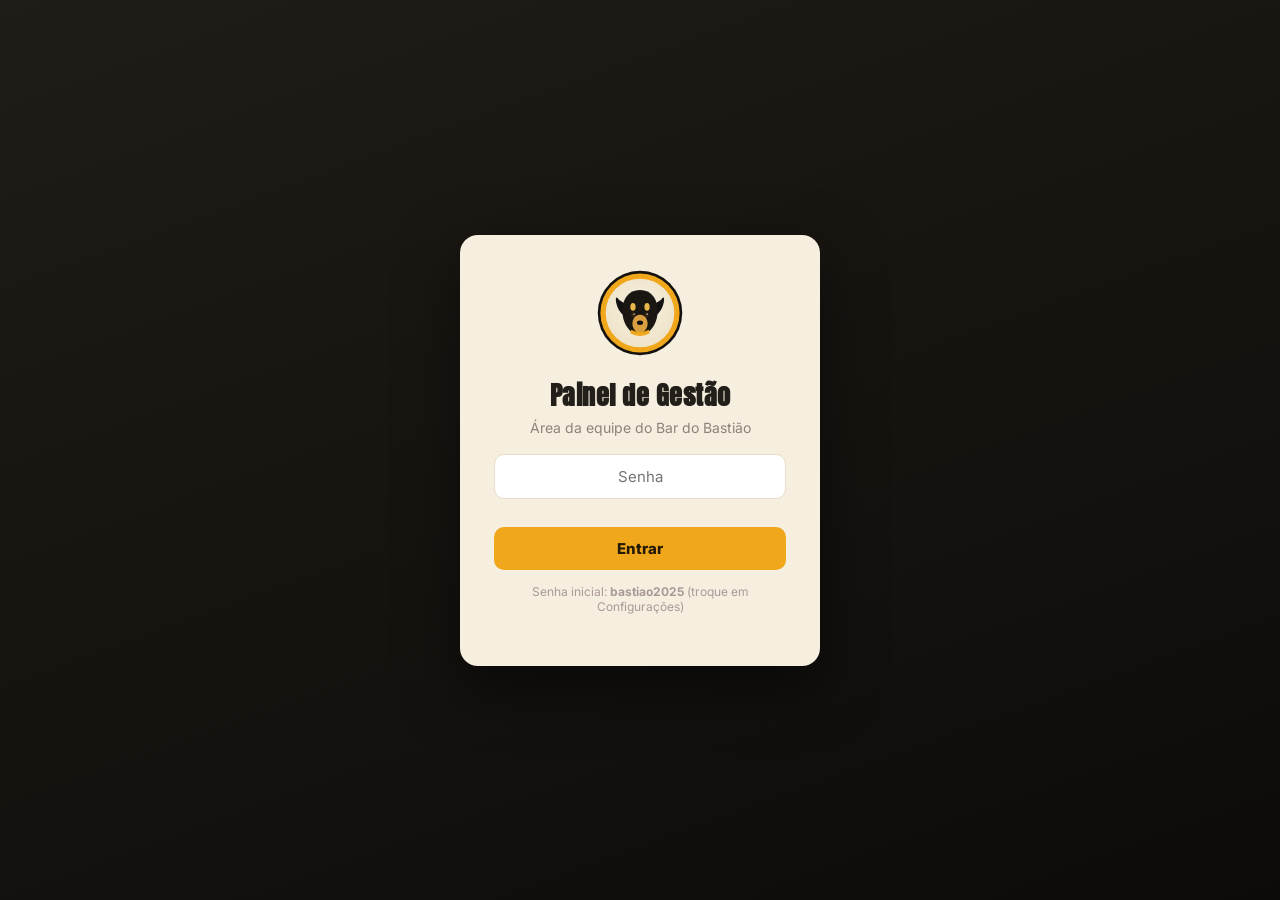
<file: gestao.html>
<!DOCTYPE html>
<html lang="pt-BR">
<head>
  <meta charset="UTF-8">
  <meta name="viewport" content="width=device-width, initial-scale=1">
  <title>Painel de Gestão — Bar do Bastião</title>
  <link rel="icon" href="assets/img/logo.svg">
  <meta name="robots" content="noindex">
  <link rel="preconnect" href="https://fonts.googleapis.com">
  <link rel="preconnect" href="https://fonts.gstatic.com" crossorigin>
  <link href="https://fonts.googleapis.com/css2?family=Anton&family=Inter:wght@400;600;700;800&display=swap" rel="stylesheet">
  <link rel="stylesheet" href="assets/css/gestao.css">
</head>
<body>

  <!-- LOGIN -->
  <div class="gate" id="gate" style="display:none">
    <div class="card">
      <img src="assets/img/logo.svg" alt="Bar do Bastião">
      <h1 class="tit">Painel de Gestão</h1>
      <p>Área da equipe do Bar do Bastião</p>
      <input id="gatePw" type="password" placeholder="Senha" autocomplete="current-password">
      <div class="gateErr err" id="gateErr"></div>
      <button id="gateBtn">Entrar</button>
      <p style="margin-top:14px;font-size:12px;color:#a99">Senha inicial: <b>bastiao2025</b> (troque em Configurações)</p>
    </div>
  </div>

  <!-- APP -->
  <div class="app" id="app">
    <aside class="side">
      <div class="logo">
        <img src="assets/img/logo.svg" alt="">
        <div><b>BASTIÃO</b><br><span>Gestão</span></div>
      </div>
      <nav>
        <button data-a="dashboard" class="on">📊 Visão geral</button>
        <button data-a="cardapio">📋 Cardápio & Fichas</button>
        <button data-a="estoque">📦 Estoque</button>
        <button data-a="financeiro">💰 Financeiro</button>
        <button data-a="config">⚙️ Configurações</button>
      </nav>
      <div class="bottom">
        <a href="index.html" target="_blank">Ver cardápio online ↗</a><br><br>
        <button id="logout" style="background:none;color:#a99;padding:0;font-size:12px">Sair do painel</button>
      </div>
    </aside>
    <main class="main" id="content"></main>
  </div>

  <script src="assets/js/data.js"></script>
  <script src="assets/js/gestao.js"></script>
</body>
</html>
</file>
<file: assets/css/gestao.css>
/* ===== BAR DO BASTIÃO — Painel de Gestão ===== */
:root{
  --preto:#141210; --preto2:#1e1b17; --carvao:#26221c; --creme:#f6efdf;
  --ambar:#f0a71c; --ambar-esc:#c9840f; --dourado:#e8b64a;
  --verde:#3f9d5a; --vermelho:#c0442e; --azul:#3b7bd4;
  --linha:#e7ddc6; --texto:#221f1a; --cinza:#8c8478;
  --font-tit:"Anton",Impact,sans-serif; --font-txt:"Inter",system-ui,sans-serif;
}
*{box-sizing:border-box;margin:0;padding:0}
body{font-family:var(--font-txt);background:#f2ebda;color:var(--texto)}
button{font-family:inherit;cursor:pointer;border:none}
a{color:inherit;text-decoration:none}
.tit{font-family:var(--font-tit);letter-spacing:.5px}

/* ---- Login gate ---- */
.gate{position:fixed;inset:0;background:linear-gradient(160deg,#201c17,#0d0b09);display:flex;
  align-items:center;justify-content:center;z-index:100;padding:20px}
.gate .card{background:var(--creme);border-radius:18px;padding:34px;max-width:360px;width:100%;text-align:center;box-shadow:0 20px 60px rgba(0,0,0,.5)}
.gate img{width:88px;margin:0 auto 14px}
.gate h1{font-size:26px;margin-bottom:4px}
.gate p{color:var(--cinza);font-size:14px;margin-bottom:18px}
.gate input{width:100%;padding:12px;border:1.5px solid var(--linha);border-radius:10px;font-size:15px;margin-bottom:10px;text-align:center}
.gate button{width:100%;padding:12px;background:var(--ambar);color:#241a06;font-weight:800;border-radius:10px;font-size:15px}
.gate .err{color:var(--vermelho);font-size:13px;min-height:18px}

/* ---- Layout ---- */
.app{display:none;min-height:100vh;grid-template-columns:230px 1fr}
.app.on{display:grid}
.side{background:var(--preto);color:var(--creme);padding:18px 12px;position:sticky;top:0;height:100vh;display:flex;flex-direction:column}
.side .logo{display:flex;gap:10px;align-items:center;padding:6px 8px 18px;border-bottom:1px solid rgba(240,167,28,.25);margin-bottom:12px}
.side .logo img{width:38px}
.side .logo b{font-family:var(--font-tit);font-size:17px;line-height:.9}
.side .logo span{font-size:10px;color:var(--dourado);letter-spacing:1.5px;text-transform:uppercase}
.side nav{display:flex;flex-direction:column;gap:4px}
.side nav button{display:flex;gap:10px;align-items:center;width:100%;text-align:left;background:none;color:var(--creme);
  padding:11px 12px;border-radius:10px;font-size:14.5px;font-weight:600;opacity:.85}
.side nav button:hover{background:rgba(255,255,255,.06);opacity:1}
.side nav button.on{background:var(--ambar);color:#241a06;opacity:1;font-weight:800}
.side .bottom{margin-top:auto;font-size:12px;color:#7a7266;padding:10px 8px}
.side .bottom a{color:var(--dourado)}

.main{padding:26px 30px;overflow:auto;max-height:100vh}
.page-head{display:flex;align-items:center;justify-content:space-between;margin-bottom:22px;flex-wrap:wrap;gap:12px}
.page-head h1{font-size:30px}
.page-head .sub{color:var(--cinza);font-size:14px}

/* ---- KPIs ---- */
.kpis{display:grid;grid-template-columns:repeat(auto-fill,minmax(190px,1fr));gap:16px;margin-bottom:24px}
.kpi{background:#fff;border-radius:14px;padding:18px;box-shadow:0 6px 18px rgba(0,0,0,.06);border-left:4px solid var(--ambar)}
.kpi .lbl{font-size:12.5px;color:var(--cinza);font-weight:600;text-transform:uppercase;letter-spacing:.5px}
.kpi .val{font-family:var(--font-tit);font-size:30px;margin-top:6px}
.kpi.g{border-color:var(--verde)} .kpi.r{border-color:var(--vermelho)} .kpi.b{border-color:var(--azul)}
.kpi small{color:var(--cinza);font-size:12px}

/* ---- Cards / tabelas ---- */
.card2{background:#fff;border-radius:14px;box-shadow:0 6px 18px rgba(0,0,0,.06);margin-bottom:22px;overflow:hidden}
.card2 .ch{padding:16px 18px;border-bottom:1px solid var(--linha);display:flex;justify-content:space-between;align-items:center;flex-wrap:wrap;gap:10px}
.card2 .ch h2{font-size:18px;font-family:var(--font-txt);font-weight:800}
.card2 .cb{padding:6px 0}
table{width:100%;border-collapse:collapse;font-size:14px}
th,td{padding:11px 14px;text-align:left;border-bottom:1px solid #f0e8d4}
th{font-size:11.5px;text-transform:uppercase;letter-spacing:.5px;color:var(--cinza);font-weight:700;background:#faf6ec}
td.num,th.num{text-align:right;font-variant-numeric:tabular-nums}
tr:last-child td{border-bottom:none}
tr.clickable{cursor:pointer} tr.clickable:hover{background:#fdf9ef}
.pill{display:inline-block;padding:3px 9px;border-radius:999px;font-size:12px;font-weight:700}
.pill.ok{background:#e3f5e8;color:#2c7a44} .pill.warn{background:#fdecea;color:#b23a28}
.pill.mid{background:#fff3d9;color:#a9760a}
.chip{display:inline-block;padding:2px 8px;border-radius:6px;font-size:12px;font-weight:700;background:#f0e8d4;color:#6b6355}
.mini{font-size:12px;color:var(--cinza)}

/* botões */
.b{padding:9px 15px;border-radius:9px;font-weight:800;font-size:13.5px}
.b-p{background:var(--ambar);color:#241a06} .b-p:hover{background:var(--dourado)}
.b-d{background:var(--preto);color:var(--creme)} .b-d:hover{background:var(--carvao)}
.b-o{background:#fff;border:1.5px solid var(--linha);color:var(--texto)} .b-o:hover{border-color:var(--ambar)}
.b-g{background:var(--verde);color:#fff} .b-r{background:#fbe9e6;color:var(--vermelho)}
.b-sm{padding:6px 10px;font-size:12.5px}

input,select,textarea{font-family:inherit;padding:9px 11px;border:1.5px solid var(--linha);border-radius:9px;font-size:14px;background:#fff}
input:focus,select:focus,textarea:focus{outline:none;border-color:var(--ambar)}
.inp-sm{width:90px;text-align:right}
label.fld{display:flex;flex-direction:column;gap:5px;font-size:13px;font-weight:600;color:#5c554a}

/* ficha técnica expandida */
.ficha{background:#faf6ec;padding:18px 22px}
.ficha .grid2{display:grid;grid-template-columns:1.4fr 1fr;gap:24px}
.ficha h4{font-size:13px;text-transform:uppercase;letter-spacing:.5px;color:var(--cinza);margin-bottom:8px}
.ficha table{background:#fff;border-radius:10px;overflow:hidden}
.resumo{background:#fff;border-radius:10px;padding:16px}
.resumo .l{display:flex;justify-content:space-between;padding:7px 0;border-bottom:1px dashed #eee;font-size:14px}
.resumo .l:last-child{border-bottom:none}
.resumo .l b{font-size:15px}
.resumo .big{font-family:var(--font-tit);font-size:22px}

.toolbar{display:flex;gap:10px;flex-wrap:wrap;align-items:end;margin-bottom:0}
.row-form{display:flex;gap:12px;flex-wrap:wrap;align-items:end;padding:16px 18px;background:#faf6ec;border-bottom:1px solid var(--linha)}

.dre .l{display:flex;justify-content:space-between;padding:10px 0;border-bottom:1px solid #f0e8d4;font-size:15px}
.dre .l.tot{font-weight:800;border-top:2px solid var(--preto);border-bottom:none;margin-top:4px}
.dre .l .v{font-variant-numeric:tabular-nums}
.pos{color:var(--verde)} .neg{color:var(--vermelho)}

.tabnote{background:#fff8e8;border:1px solid #f0d99a;color:#8a6d1f;padding:10px 14px;border-radius:10px;font-size:13px;margin-bottom:18px}

@media(max-width:820px){
  .app.on{grid-template-columns:1fr}
  .side{position:static;height:auto;flex-direction:row;flex-wrap:wrap;overflow:auto}
  .side .logo{width:100%}
  .side nav{flex-direction:row;flex-wrap:wrap}
  .side .bottom{display:none}
  .ficha .grid2{grid-template-columns:1fr}
  .main{padding:18px}
  table{font-size:13px} th,td{padding:9px}
}
</file>
